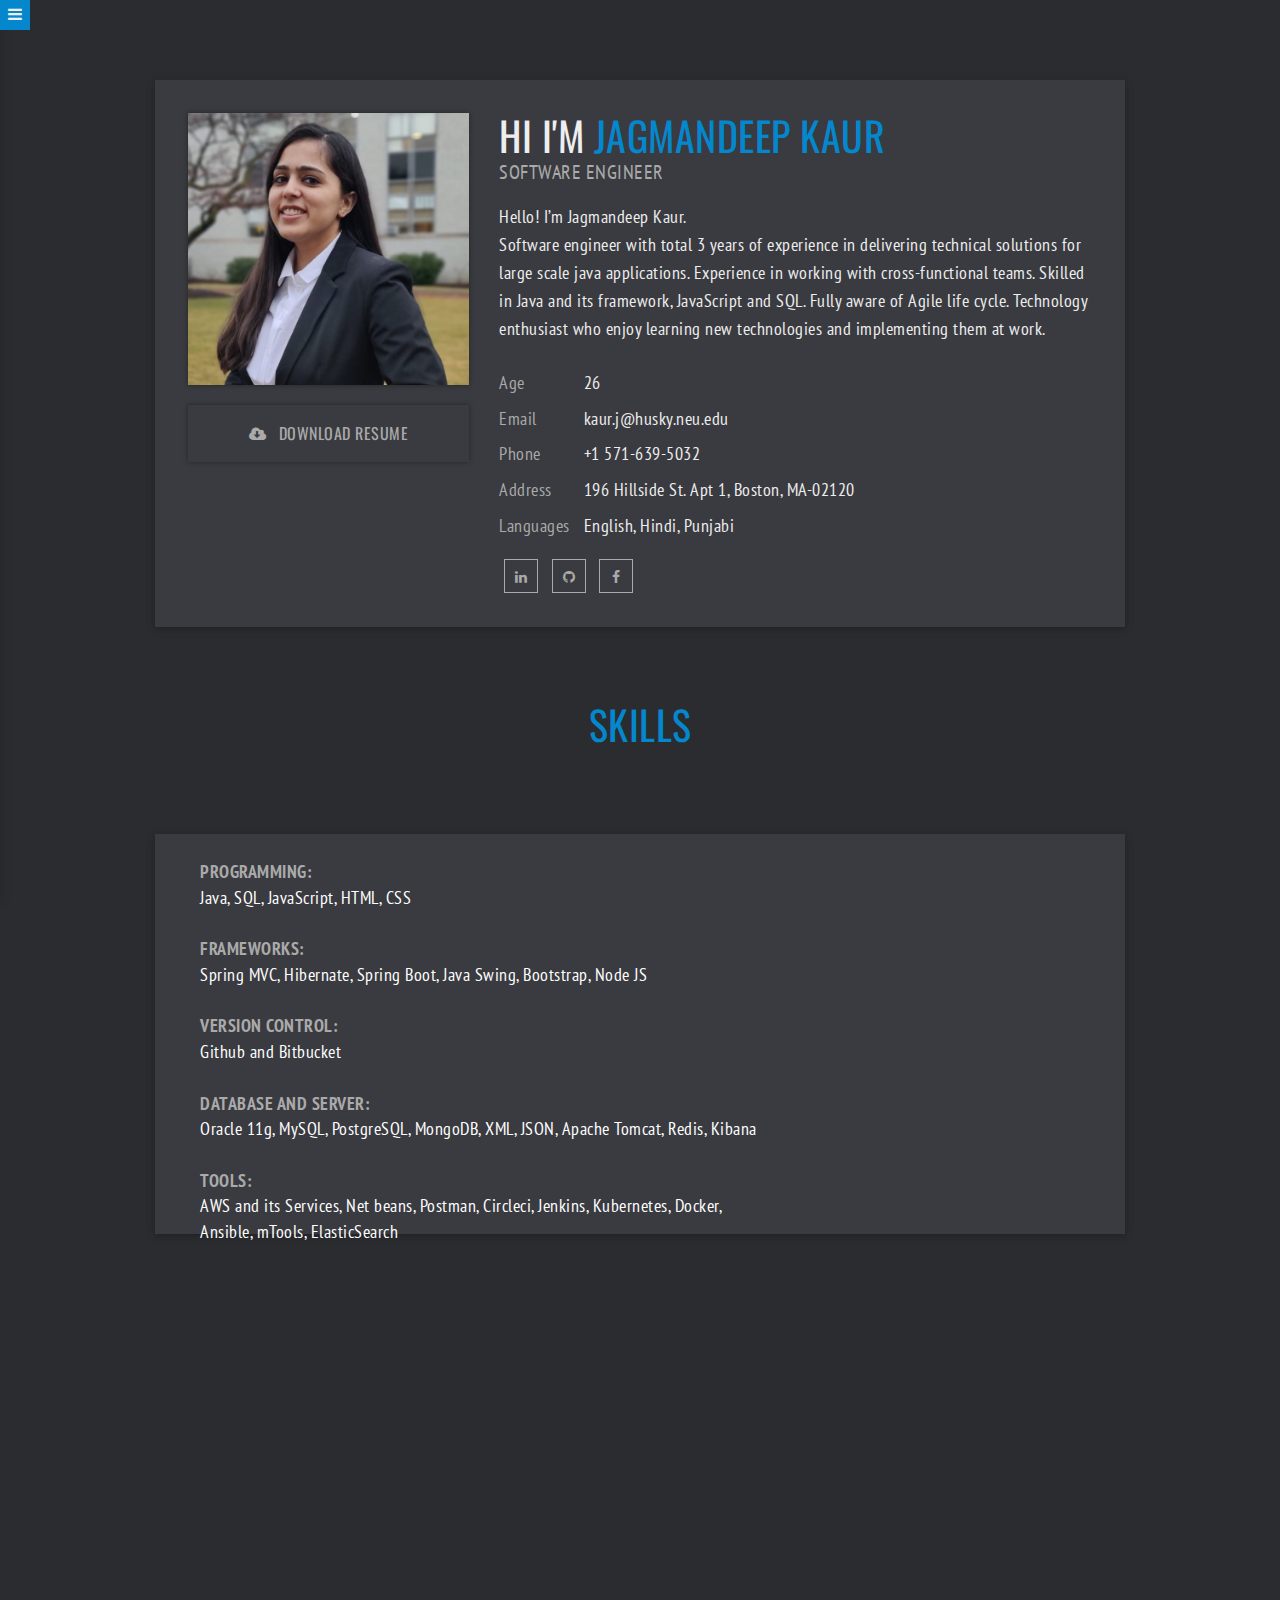
<file: index.html>
<!DOCTYPE html>
<html lang="en">
	<head>
		<!-- Meta -->
		<meta charset="UTF-8" />
        <meta http-equiv="X-UA-Compatible" content="IE=edge">
        <meta name="viewport" content="width=device-width, initial-scale=1">
        <meta name="description" content="CV">
        <meta name="keywords" content="cv, resume, portfolio, creative, modern">
        <meta name="author" content="Jagmandeep Kaur">
		<!-- Page Title -->
		<title>Jagmandeep Kaur</title>
		<!-- Styles -->
		<link rel="stylesheet" href="css/bootstrap.css">
		<link rel="stylesheet" href="css/font-awesome.min.css">
		<link rel="stylesheet" href="css/tootik.css">
		<link rel="stylesheet" href="css/magnific-popup.css">
		<link rel="stylesheet" href="css/swiper.css">
		<link rel="stylesheet" href="css/animate.css">
		<link rel="stylesheet" href="css/style.css">
		<!-- Light & Dark Color -->
		<link rel="stylesheet" id="light-dark" href="css/colors/dark.css">
		<!-- Theme Color -->
		<link rel="stylesheet" id="colors" href="css/colors/color1-0487cc.css">
		<!-- Responsive style -->
		<link rel="stylesheet" href="css/responsive.css">
		<!-- Favicon -->
		<link rel="shortcut icon" type="image/ico" href="images/favicon.ico">
		<!-- Google Fonts -->
		<link rel="stylesheet" href="https://fonts.googleapis.com/css?family=Oswald:300,400,700|PT+Sans+Narrow:400,700">
	</head>
	<body>

		<div class="content">
			<!-- #LOADER# --> <!-- other loader : http://tobiasahlin.com/spinkit/ -->
			<div class="loading-overlay">
				<div class="spinner">
				  <div class="rect1"></div>
				  <div class="rect2"></div>
				  <div class="rect3"></div>
				  <div class="rect4"></div>
				  <div class="rect5"></div>
				</div>
			</div>
			
			<!-- #MENU# -->
			<div class="menu">
				<h2 class="logo">JK</h2>
				<div class="menu-content">
					<ul>
						<li><a class="active" href="#" data-value="about">ABOUT</a></li>
						<li><a href="#" data-value="skills">SKILLS</a></li>
						<li><a href="#" data-value="experience">EXPERIENCE</a></li>
						<li><a href="#" data-value="education">EDUCATION</a></li>
						<li><a href="#" data-value="projects">ACADEMIC PROJECTS</a></li>
						<li><a href="#" data-value="contact-us">CONTACT</a></li>
					</ul>
				</div>
				<div class="open-menu">
					<i class="fa fa-bars"></i>
				</div>
			</div>
			<!-- #SCROLL-TOP# -->
			<div class="scroll-top" data-tootik="TOP" data-tootik-conf="invert no-arrow no-fading">
				<i class="fa fa-arrow-up"></i>
			</div>
			<!-- #CONTAINER# -->
			<div class="container">
				<!-- #ABOUT# -->
				<section id="about" class="section section-about wow fadeInUp">
					<div class="profile">
						<div class="row">
							<div class="col-sm-4">
								<div class="photo-profile">
									<img src="images/custompic.jpg" alt="Jagmandeep Kaur">
								</div>
								<a href="cv/Resume_Jagmandeep_v2.pdf" target="cv">
									<div class="download-resume">
										<i class="fa fa-cloud-download" aria-hidden="true"></i>
										<span class="text-download">DOWNLOAD RESUME</span>
									</div>
								</a>
							</div>
							<div class="col-sm-8">
								<div class="info-profile" >
									<h2><span>HI I'M</span> JAGMANDEEP KAUR</h2>
									<h3>SOFTWARE ENGINEER</h3>
									<p style="font-size:18px">Hello! I’m Jagmandeep Kaur.<br>
										Software engineer with total 3 years of experience in delivering technical solutions for large scale java applications. Experience in working with cross-functional teams. Skilled in Java and its framework, JavaScript and SQL. Fully aware of Agile life cycle. Technology enthusiast who enjoy learning new technologies and implementing them at work.
									</p>
									<div class="row">
										<div class="col-sm-8">
											<ul class="ul-info" style="font-size:18px">
												<li class="li-info">
													<span class="title-info">Age</span>
													<span class="info">26</span>
												</li>
												<li class="li-info">
													<span class="title-info">Email</span>
													<span class="info">kaur.j@husky.neu.edu</span>
												</li>
												<li class="li-info">
													<span class="title-info">Phone</span>
													<span class="info">+1 571-639-5032</span>
												</li>
												<li class="li-info">
													<span class="title-info">Address</span>
													<span class="info">196 Hillside St. Apt 1, Boston, MA-02120</span>
												</li>
												<li class="li-info">
													<span class="title-info">Languages</span>
													<span class="info">English, Hindi, Punjabi</span>
												</li>
											</ul>
										</div>
										
										<div class="col-sm-12">
											
											<ul class="ul-social-links">
												<li class="li-social-links">
													<a href="https://www.linkedin.com/in/jagmandeep-kaur-618570b1/" target="_blank" data-tootik="Linkedin" data-tootik-conf="square"><i class="fa fa-linkedin" aria-hidden="true"></i></a>
												</li>
												<li class="li-social-links">
													<a href="https://github.com/Jagman13" target="_blank" data-tootik="Github" data-tootik-conf="square"><i class="fa fa-github" aria-hidden="true"></i></a>
												</li>
												<li class="li-social-links">
													<a href="https://www.facebook.com/jagman.grewal" target="_blank" data-tootik="Facebook" data-tootik-conf="square"><i class="fa fa-facebook" aria-hidden="true"></i></a>
												</li>
											</ul>
										</div>
									</div>
								</div>
							</div>
						</div>
					</div>
				</section>
				<!-- #SKILLS# -->
				<section id="skills" class="section section-skills wow fadeInUp" data-wow-offset="40">
					<div class="header-section">
						<h2 class="h2-section">SKILLS</h2>
					</div>
					<div class="row">
						<div class="col-md-12">
							<div class="professional-skills" style="height:400px">
								<!-- single skill -->
								<div class="skill" style="font-size:18px" >
									<br>
                					<div class="col-sm-4">
                						<strong class="text-uppercase">Programming:</strong>
                					</div>
                					<br>
                					<div class="col-sm-8">
                						<span class="skill-info">Java, SQL, JavaScript, HTML, CSS</span>
                					</div>
                					<br><br>
                					<div class="col-sm-4">
                						<strong class="text-uppercase">Frameworks:</strong>
                					</div>
                					<br>
                					<div class="col-sm-8">
                						<span class="skill-info">Spring MVC, Hibernate, Spring Boot, Java Swing, Bootstrap, Node JS</span>
                					</div>
                					<br><br>
               						<div class="col-sm-4">
               							<strong class="text-uppercase">Version Control:</strong>
               						</div>
               						<br>
               						<div class="col-sm-4">
                						<span class="skill-info">Github and Bitbucket</span>
                					</div>
                					<br><br>                
                               		<div class="col-sm-4">
                               			<strong class="text-uppercase">Database and Server:</strong>
                               		</div>
                               		<br>
                               		<div class="col-sm-8">
                						<span class="skill-info">Oracle 11g, MySQL, PostgreSQL, MongoDB, XML, JSON, Apache Tomcat, Redis, Kibana </span>
                					</div>
                					<br><br>
                					<div class="col-sm-4">
                						<strong class="text-uppercase">Tools:</strong>
                					</div>
                					<br>
                					<div class="col-sm-8">
                						<span class="skill-info">AWS and its Services, Net beans, Postman, Circleci, Jenkins, Kubernetes, Docker, Ansible, mTools, ElasticSearch </span>
                					</div>							
								</div>
							</div>
						</div>
						
					</div>
				</section>
				<!-- #EXPERIENCE# -->
				<section id="experience" class="section section-experience wow fadeInUp" data-wow-offset="40">
					<div class="header-section">
						<h2 class="h2-section">EXPERIENCE</h2>
					</div>
					<div class="row" style="font-size:18px">
						<div class="col-md-12 col-md-offset-0">
							<span class="icon-experience">
								<i class="fa fa-briefcase"></i>
							</span>
							<div class="all-experience">
								<!-- single experience -->
								<div class="experience-content">
									<span class="period-experience">Jan 2020 - Current</span>
									<h3 class="specialty-name">Grduate Teaching Assistant</h3>
									<h3 class="company-name">NORTHEASTERN UNIVERSITY</h3>
									<p class="prg-experience"> 
										<ul>
											<li type="circle">Assist Professor as Teaching Assistant for Network Structure and Cloud Computing (CSYE6225) by conducting TA hours, code review sessions, and grade assignments.</li>
                      						<li type="circle">Provide feedback and guidance to students by conducting one on one and small group meetings sessions to resolve any difficulties faced by students</li>
                      					</ul>
                   					</p>
								</div>
								<!-- / single experience -->
								<!-- single experience -->
								<div class="experience-content">
									<span class="period-experience">Aug 2019 - Dec 2019</span>
									<h3 class="specialty-name">Software Development Research Co-op</h3>
									<h3 class="company-name">NetBrain Technologies, Burlington</h3>
									<p class="prg-experience">
										<ul>
											<li type="circle">Responsible for software implementation, enhancement and bug fix.</li>
                      						<li type="circle">Developed a standalone application to create dynamic pages on confluence by fetching data from MongoDB</li>
                      						<li type="circle">Successfully developed a python cli tool for the health check of the Netbrain Application</li>
                      						<li type="circle">Created Ansible playbooks for the successful patch deployments on Windows server</li>
                      					</ul>
										
									</p>
								</div>
								<!-- / single experience -->
								<!-- single experience -->
								<div class="experience-content">
									<span class="period-experience">Nov 2016 - July 2018</span>
									<h3 class="specialty-name">Software Engineer</h3>
									<h3 class="company-name">Tata Consultancy Services, India</h3>
									<p class="prg-experience">
										<ul>
											<li type="circle">Accomplished end-to-end encryption and tokenization of Plain Card data into unreadable form called ciphertext using AES (session) encryption which improved card security by 25 times </li>
											<li type="circle">Worked on integrating the SQLite database for an enhancement to keep records of unsuccessful transactions</li>
											<li type="circle">Developed a Java framework using Collections and Interface for parsing response received from third party for transactions</li>
											<li type="circle">Implemented Rest Web Services for processing cards at Walgreens</li>
											<li type="circle">Implemented Java framework to remove the dependency from hitting actual database (DB2) every time a card is swiped boosting the efficiency of the POS terminals by 15%</li>
											<li type="circle">Led offshore team of 6 members during critical projects</li>
										</ul>
									</p>
								</div>
							</div>
						</div>
					</div>
				</section>
				<!-- #EDUCATION# -->
				<section id="education" class="section section-education wow fadeInUp" data-wow-offset="40">
					<div class="header-section">
						<h2 class="h2-section">EDUCATION</h2>
					</div>
					<div class="row" >
						<!-- single education -->
						<div class="col-sm-12">
							<div class="education-content" >
				            	<div class="period">
				            		<h3>2018-2020 Expected</h3>
				            	</div>
				            	<ul class="ul-education" style="font-size:18px">
				            		<li class="li-specialty">
				            			<div class="specialty">
						            		<span class="education-icon"><i class="fa fa-file-text"></i></span>
						            		<span class="specialty-name">Master's Degree in Information Systems </span>
						            	</div>
				            		</li>
				            		<li class="li-university">
				            			<div class="university">
						            		<span class="education-icon"><i class="fa fa-university"></i></span>
						            		<span class="university-name">Northeastern University</span>
						            	</div>
				            		</li>
				            	</ul>
				            	<p class="prg-education" style="font-size:18px">Graduate Student in Master of Science at Northeastern University with majors in Application Engineering and Development, and Web Design and User Interface.<br>
				            	GPA: 3.85</p>
				            </div>
						</div>
						<!-- / single education -->
						<!-- single education -->
						<div class="col-sm-12" >
							<div class="education-content">
				            	<div class="period">
				            		<h3>2011 - 2015</h3>
				            	</div>
				            	<ul class="ul-education" style="font-size:18px">
				            		<li class="li-specialty">
				            			<div class="specialty">
						            		<span class="education-icon"><i class="fa fa-file-text"></i></span>
						            		<span class="specialty-name">Bachelor's Degree in Computer Science</span>
						            	</div>
				            		</li>
				            		<li class="li-university">
				            			<div class="university">
						            		<span class="education-icon"><i class="fa fa-university"></i></span>
						            		<span class="university-name">Guru Nanak Dev Enigineering College,Ludhiana, India</span>
						            	</div>
				            		</li>
				            	</ul>
				            	<p class="prg-education" style="font-size:18px">Bachelor of Engineering in Computer science with majors in Object-oriented Programming, and Algorithm and Data structure.</p>
				            </div>
						</div>
						<!-- / single education -->
						
						<div class="clearfix"></div>
					</div>
				</section>
				<!-- #PROJECTS# -->
				<section id="projects" class="section section-experience wow fadeInUp" data-wow-offset="40">
					<div class="header-section">
						<h2 class="h2-section">ACADEMIC PROJECTS</h2>
					</div>
					<div class="row" style="font-size:18px">
						<div class="col-md-10 col-md-offset-0">
							<span class="icon-experience">
								<i class="fa fa-tasks"></i>
							</span>
							<div class="all-experience">
								<!-- single experience -->
								<div class="experience-content">
									<span class="period-experience">Spring 2020</span>
									<h3 class="specialty-name">Advance Cloud Computing</h3>
									<h3 class="company-name">NORTHEASTERN University</h3>
									<p class="prg-experience">
										<ul>
											<li type="circle">Learned to architect and build highly available and reliable applications on hybrid cloud platform using AWS and Kubernetes</li>
											<li type="circle">Implemented continuous integration and deployment of containerized applications to Kubernetes using Jenkins</li>
											<li type="circle">Deployed a highly available, auto-scaling Kubernetes cluster using Ansible playbooks</li>
											<li type="circle">Deployed Prometheus for metrics and ElasticSearch, Kibana stack for logging using Helm Charts</li>
										</ul>
									</p>
								</div>
								<!-- / single experience -->
								<!-- single experience -->
								<div class="experience-content">
									<span class="period-experience">Summer 2019</span>
									<h3 class="specialty-name">Spring Boot application on Cloud</h3>
									<h3 class="company-name">NORTHEASTERN University</h3>
									<p class="prg-experience">
										<ul>
											<li type="circle">Created an AWS CloudFormation template to create the infrastructure Stacks for the Spring Boot application.</li>
											<li type="circle">Infrastructure: EC2 instances, S3 Bucket, RDS, DynamoDB, Security Groups, IAM Resources (User, Roles, Groups, Policies), Simple Notification Service (SNS), Simple Email Service (SES)</li>
											<li type="circle">Established a continuous deployment pipeline for the web application using Github, Circleci and AWS CodeDeploy</li>
											<li type="circle">Stored the user-specific files in S3 bucket and its metadata in AWS RDS</li>
										</ul>
									</p>
								</div>
								<!-- / single experience -->
								<!-- single experience -->
								<div class="experience-content">
									<span class="period-experience">Spring 2019</span>
									<h3 class="specialty-name">Job Search Portal</h3>
									<h3 class="company-name">NORTHEASTERN University</h3>
									<p class="prg-experience">
										<ul>
											<li type="circle">A Spring MVC web application that allows the communication between the job seekers and employer </li>
											<li type="circle">Hibernate annotations-based mapping for enhanced database interaction with MySQL</li>
											<li type="circle">Implemented cross-site scripting interceptors and session management techniques to secure data</li>
										</ul>
									</p>
								</div>
								<!-- / single experience -->
								<!-- single experience -->
								<div class="experience-content">
									<span class="period-experience">Fall 2018</span>
									<h3 class="specialty-name">Fligh Booking Website</h3>
									<h3 class="company-name">NORTHEASTERN University</h3>
									<p class="prg-experience">
										<ul>
											<li type="circle">Created and designed a flight booking website with blog posting features using Mongo, Node.js, Express</li>
											<li type="circle">Performed Login security and sessions using Passport npm and Integrated PayPal for making payments</li>
										</ul>
									</p>
								</div>
								<!-- / single experience -->
								<!-- single experience -->
								<div class="experience-content">
									<span class="period-experience">Fall 2018</span>
									<h3 class="specialty-name">Helping Hand For Farmers</h3>
									<h3 class="company-name">NORTHEASTERN University</h3>
									<p class="prg-experience">
										<ul>
											<li type="circle">Engineered an ecosystem solution for implementing a Swing desktop application where Farmers can apply for loan </li>
											<li type="circle">Simulated model using singleton and abstract factory design pattern and designed interface using Java Swing</li>
											<li type="circle">Integrated geocoding API for calculating the nearest seller and demonstrated data analysis through Pie charts</li>
											<li type="circle">Collaborated DbUtil for backend support and GIT for version maintenance</li>
										</ul>
									</p>
								</div>
								<!-- / single experience -->

							</div>
						</div>
					</div>
				</section>
				
				
				
				
				<!-- #CONTACT_US# -->
				<section id="contact-us" class="section section-contact-us wow fadeInUp" data-wow-offset="40">
					<div class="header-section">
						<h2 class="h2-section">CONTACT ME</h2>
					</div>
					<div class="row">
						<div class="col-sm-6 col-md-offset-3">
							<div class="info-content">
								<h3>KEEP IN TOUCHE</h3>
								<div class="address">
									<span class="info-icon"><i class="fa fa-map-marker"></i></span>
									<span class="info-text">196 HillSide St. Apt 1, Boston, MA, USA-02120</span>
								</div>
								<div class="email">
									<span class="info-icon"><i class="fa fa-envelope"></i></span>
									<span class="info-text">kaur.j@husky.neu.edu</span>
								</div>
								<div class="telephone">
									<span class="info-icon"><i class="fa fa-phone"></i></span>
									<span class="info-text">+1 571 639 5032</span>
								</div>
							</div>
						</div>
					</div>
					<div class="social-links">
						<ul>
							<li><a href="https://www.facebook.com/jagman.grewal" target="_blank"><i class="fa fa-facebook"></i></a></li>					
							<li><a href="https://www.linkedin.com/in/jagmandeep-kaur-618570b1/" target="_blank"><i class="fa fa-linkedin"></i></a></li>
							<li><a href="https://github.com/Jagman13" target="_blank"><i class="fa fa-github"></i></a></li>
						</ul>
					</div>
				</section>
			</div>
		</div>

		<!-- #JQUERY-PLUGINS# -->
		<script src="js/jquery.min.js"></script>
		<script src="js/bootstrap.min.js"></script>
		<script src="js/jquery.magnific-popup.min.js"></script>
		<script src="js/swiper.min.js"></script>
		<script src="js/jquery.easypiechart.min.js"></script>
		<script src="js/wow.min.js"></script>
		<script src="js/validator.min.js"></script>
    	<script src="js/form-scripts.js"></script>
		<script src="js/script.js"></script>
		<script>
		/**** EasyPieChart Circle Progress ****/
		$(function() {
			//circle progress additional skills
		    $('.chart').easyPieChart({
		        barColor: '#757575',
		        trackColor: 'rgba(255,255,255,0)',
		        scaleColor: 'rgba(255,255,255,0)',
		        lineWidth: '10',
		        lineCap: 'square'
		    });
		});
		</script>

	</body>
</html>
</file>
<file: css/tootik.css>
[data-tootik] {
  position: relative;
}

[data-tootik]:after {
  border-radius: 7px;
  bottom: 100%;
  box-sizing: border-box;
  color: #ffffff;
  content: attr(data-tootik);
  font-family: "Century Gothic", AppleGothic, "CenturyGothic", sans-serif;
  font-size: 13px;
  font-style: normal;
  left: 50%;
  line-height: 14px;
  max-width: 320px;
  opacity: 0;
  overflow: hidden;
  padding: 6px 6px 5px 6px;
  pointer-events: none;
  position: absolute;
  text-align: center;
  text-overflow: ellipsis;
  -webkit-transform: translate(-50%, 12px);
          transform: translate(-50%, 12px);
  -webkit-transition: opacity 0.3s cubic-bezier(0.73, 0.01, 0, 1), -webkit-transform 0.3s cubic-bezier(0.73, 0.01, 0, 1);
  transition: opacity 0.3s cubic-bezier(0.73, 0.01, 0, 1), -webkit-transform 0.3s cubic-bezier(0.73, 0.01, 0, 1);
  transition: opacity 0.3s cubic-bezier(0.73, 0.01, 0, 1), transform 0.3s cubic-bezier(0.73, 0.01, 0, 1);
  transition: opacity 0.3s cubic-bezier(0.73, 0.01, 0, 1), transform 0.3s cubic-bezier(0.73, 0.01, 0, 1), -webkit-transform 0.3s cubic-bezier(0.73, 0.01, 0, 1);
  white-space: nowrap;
  z-index: 100000;
  -webkit-backface-visibility: hidden;
  backface-visibility: hidden;
}

[data-tootik]:before {
  border-style: solid;
  border-top-width: 4px;
  border-right-width: 4px;
  border-bottom-width: 4px;
  border-left-width: 4px;
  border-bottom-width: 0;
  content: '';
  height: 0;
  left: 50%;
  opacity: 0;
  position: absolute;
  top: -2px;
  -webkit-transform: translate(-50%, calc(-50% - 6px));
          transform: translate(-50%, calc(-50% - 6px));
  -webkit-transition: opacity 0.1s cubic-bezier(0.73, 0.01, 0, 1) 0s, -webkit-transform 0.6s cubic-bezier(0.73, 0.01, 0, 1) 0s;
  transition: opacity 0.1s cubic-bezier(0.73, 0.01, 0, 1) 0s, -webkit-transform 0.6s cubic-bezier(0.73, 0.01, 0, 1) 0s;
  transition: opacity 0.1s cubic-bezier(0.73, 0.01, 0, 1) 0s, transform 0.6s cubic-bezier(0.73, 0.01, 0, 1) 0s;
  transition: opacity 0.1s cubic-bezier(0.73, 0.01, 0, 1) 0s, transform 0.6s cubic-bezier(0.73, 0.01, 0, 1) 0s, -webkit-transform 0.6s cubic-bezier(0.73, 0.01, 0, 1) 0s;
  width: 0;
  z-index: 110000;
  -webkit-backface-visibility: hidden;
  backface-visibility: hidden;
}

[data-tootik]:after {
  background: #000000;
}

[data-tootik]:before {
  border-top-color: #000000;
  border-right-color: transparent;
  border-bottom-color: transparent;
  border-left-color: transparent;
}

[data-tootik][data-tootik-conf*='right']:before {
  border-top-color: transparent;
  border-right-color: #000000;
  border-bottom-color: transparent;
  border-left-color: transparent;
}

[data-tootik][data-tootik-conf*='bottom']:before {
  border-top-color: transparent;
  border-right-color: transparent;
  border-bottom-color: #000000;
  border-left-color: transparent;
}

[data-tootik][data-tootik-conf*='left']:before {
  border-top-color: transparent;
  border-right-color: transparent;
  border-bottom-color: transparent;
  border-left-color: #000000;
}

[data-tootik]:hover:before, [data-tootik]:hover:after, [data-tootik]:focus:before, [data-tootik]:focus:after {
  opacity: 1;
}

[data-tootik]:hover:before, [data-tootik]:focus:before {
  -webkit-transform: translate(-50%, calc(-50% - 2px));
          transform: translate(-50%, calc(-50% - 2px));
  -webkit-transition: opacity 0.1s cubic-bezier(0.73, 0.01, 0, 1) 0.1s, -webkit-transform 0.6s cubic-bezier(0.73, 0.01, 0, 1) 0.1s;
  transition: opacity 0.1s cubic-bezier(0.73, 0.01, 0, 1) 0.1s, -webkit-transform 0.6s cubic-bezier(0.73, 0.01, 0, 1) 0.1s;
  transition: opacity 0.1s cubic-bezier(0.73, 0.01, 0, 1) 0.1s, transform 0.6s cubic-bezier(0.73, 0.01, 0, 1) 0.1s;
  transition: opacity 0.1s cubic-bezier(0.73, 0.01, 0, 1) 0.1s, transform 0.6s cubic-bezier(0.73, 0.01, 0, 1) 0.1s, -webkit-transform 0.6s cubic-bezier(0.73, 0.01, 0, 1) 0.1s;
}

[data-tootik]:hover:after, [data-tootik]:focus:after {
  -webkit-transform: translate(-50%, -6px);
          transform: translate(-50%, -6px);
}

[data-tootik][data-tootik-conf*='right']:before {
  border-style: solid;
  border-top-width: 4px;
  border-right-width: 4px;
  border-bottom-width: 4px;
  border-left-width: 4px;
  border-left-width: 0;
  left: auto;
  right: -6px;
  top: 50%;
  -webkit-transform: translate(calc(-50% + 7px), -50%);
          transform: translate(calc(-50% + 7px), -50%);
}

[data-tootik][data-tootik-conf*='right']:after {
  bottom: auto;
  left: 100%;
  top: 50%;
  -webkit-transform: translate(-12px, -50%);
          transform: translate(-12px, -50%);
}

[data-tootik][data-tootik-conf*='right']:hover:before, [data-tootik][data-tootik-conf*='right']:focus:before {
  -webkit-transform: translate(calc(-50% + 3px), -50%);
          transform: translate(calc(-50% + 3px), -50%);
}

[data-tootik][data-tootik-conf*='right']:hover:after, [data-tootik][data-tootik-conf*='right']:focus:after {
  -webkit-transform: translate(7px, -50%);
          transform: translate(7px, -50%);
}

[data-tootik][data-tootik-conf*='bottom']:before {
  border-style: solid;
  border-top-width: 4px;
  border-right-width: 4px;
  border-bottom-width: 4px;
  border-left-width: 4px;
  border-top-width: 0;
  bottom: -6px;
  left: 50%;
  top: auto;
  -webkit-transform: translate(-50%, calc(-50% + 6px));
          transform: translate(-50%, calc(-50% + 6px));
}

[data-tootik][data-tootik-conf*='bottom']:after {
  bottom: auto;
  left: 50%;
  top: 100%;
  -webkit-transform: translate(-50%, -12px);
          transform: translate(-50%, -12px);
}

[data-tootik][data-tootik-conf*='bottom']:hover:before, [data-tootik][data-tootik-conf*='bottom']:focus:before {
  -webkit-transform: translate(-50%, calc(-50% + 2px));
          transform: translate(-50%, calc(-50% + 2px));
}

[data-tootik][data-tootik-conf*='bottom']:hover:after, [data-tootik][data-tootik-conf*='bottom']:focus:after {
  -webkit-transform: translate(-50%, 6px);
          transform: translate(-50%, 6px);
}

[data-tootik][data-tootik-conf*='left']:before {
  border-style: solid;
  border-top-width: 4px;
  border-right-width: 4px;
  border-bottom-width: 4px;
  border-left-width: 4px;
  border-right-width: 0;
  height: 0;
  left: -2px;
  top: 50%;
  -webkit-transform: translate(calc(-50% - 8px), -50%);
          transform: translate(calc(-50% - 8px), -50%);
  width: 0;
}

[data-tootik][data-tootik-conf*='left']:after {
  bottom: auto;
  left: auto;
  right: 100%;
  top: 50%;
  -webkit-transform: translate(12px, -50%);
          transform: translate(12px, -50%);
}

[data-tootik][data-tootik-conf*='left']:hover:after, [data-tootik][data-tootik-conf*='left']:focus:after {
  -webkit-transform: translate(-7px, -50%);
          transform: translate(-7px, -50%);
}

[data-tootik][data-tootik-conf*='left']:hover:before, [data-tootik][data-tootik-conf*='left']:focus:before {
  -webkit-transform: translate(calc(-50% - 3px), -50%);
          transform: translate(calc(-50% - 3px), -50%);
}

[data-tootik][data-tootik-conf*='multiline']:after {
  min-width: 180px;
  text-overflow: clip;
  white-space: normal;
  word-break: break-word;
}

[data-tootik][data-tootik-conf*='delay']:before {
  -webkit-transition: opacity 0.2s cubic-bezier(0.73, 0.01, 0, 1) 0s, -webkit-transform 0.3s cubic-bezier(0.73, 0.01, 0, 1) 0s;
  transition: opacity 0.2s cubic-bezier(0.73, 0.01, 0, 1) 0s, -webkit-transform 0.3s cubic-bezier(0.73, 0.01, 0, 1) 0s;
  transition: opacity 0.2s cubic-bezier(0.73, 0.01, 0, 1) 0s, transform 0.3s cubic-bezier(0.73, 0.01, 0, 1) 0s;
  transition: opacity 0.2s cubic-bezier(0.73, 0.01, 0, 1) 0s, transform 0.3s cubic-bezier(0.73, 0.01, 0, 1) 0s, -webkit-transform 0.3s cubic-bezier(0.73, 0.01, 0, 1) 0s;
}

[data-tootik][data-tootik-conf*='delay']:after {
  -webkit-transition: opacity 0.3s cubic-bezier(0.73, 0.01, 0, 1) 0s, -webkit-transform 0.3s cubic-bezier(0.73, 0.01, 0, 1) 0s;
  transition: opacity 0.3s cubic-bezier(0.73, 0.01, 0, 1) 0s, -webkit-transform 0.3s cubic-bezier(0.73, 0.01, 0, 1) 0s;
  transition: opacity 0.3s cubic-bezier(0.73, 0.01, 0, 1) 0s, transform 0.3s cubic-bezier(0.73, 0.01, 0, 1) 0s;
  transition: opacity 0.3s cubic-bezier(0.73, 0.01, 0, 1) 0s, transform 0.3s cubic-bezier(0.73, 0.01, 0, 1) 0s, -webkit-transform 0.3s cubic-bezier(0.73, 0.01, 0, 1) 0s;
}

[data-tootik][data-tootik-conf*='delay']:hover:before, [data-tootik][data-tootik-conf*='delay']:focus:before {
  -webkit-transition: opacity 0.2s cubic-bezier(0.73, 0.01, 0, 1) 0.5s, -webkit-transform 0.6s cubic-bezier(0.73, 0.01, 0, 1) 0.5s;
  transition: opacity 0.2s cubic-bezier(0.73, 0.01, 0, 1) 0.5s, -webkit-transform 0.6s cubic-bezier(0.73, 0.01, 0, 1) 0.5s;
  transition: opacity 0.2s cubic-bezier(0.73, 0.01, 0, 1) 0.5s, transform 0.6s cubic-bezier(0.73, 0.01, 0, 1) 0.5s;
  transition: opacity 0.2s cubic-bezier(0.73, 0.01, 0, 1) 0.5s, transform 0.6s cubic-bezier(0.73, 0.01, 0, 1) 0.5s, -webkit-transform 0.6s cubic-bezier(0.73, 0.01, 0, 1) 0.5s;
}

[data-tootik][data-tootik-conf*='delay']:hover:after, [data-tootik][data-tootik-conf*='delay']:focus:after {
  -webkit-transition: opacity 0.3s cubic-bezier(0.73, 0.01, 0, 1) 0.4s, -webkit-transform 0.3s cubic-bezier(0.73, 0.01, 0, 1) 0.4s;
  transition: opacity 0.3s cubic-bezier(0.73, 0.01, 0, 1) 0.4s, -webkit-transform 0.3s cubic-bezier(0.73, 0.01, 0, 1) 0.4s;
  transition: opacity 0.3s cubic-bezier(0.73, 0.01, 0, 1) 0.4s, transform 0.3s cubic-bezier(0.73, 0.01, 0, 1) 0.4s;
  transition: opacity 0.3s cubic-bezier(0.73, 0.01, 0, 1) 0.4s, transform 0.3s cubic-bezier(0.73, 0.01, 0, 1) 0.4s, -webkit-transform 0.3s cubic-bezier(0.73, 0.01, 0, 1) 0.4s;
}

[data-tootik][data-tootik-conf*='shadow']:after {
  box-shadow: 0 2px 10px 2px rgba(0, 0, 0, 0.1);
}

[data-tootik][data-tootik-conf*='no-fading']:before, [data-tootik][data-tootik-conf*='no-fading']:after {
  -webkit-transition: none;
  transition: none;
}

[data-tootik][data-tootik-conf*='no-arrow']:before {
  display: none;
}

[data-tootik][data-tootik-conf*='square']:after {
  border-radius: 0;
}

[data-tootik][data-tootik-conf*='invert']:after {
  color: #000000;
  background: #ffffff;
}

[data-tootik][data-tootik-conf*='invert']:before {
  border-top-color: #ffffff;
  border-right-color: transparent;
  border-bottom-color: transparent;
  border-left-color: transparent;
}

[data-tootik][data-tootik-conf*='invert'][data-tootik-conf*='right']:before {
  border-top-color: transparent;
  border-right-color: #ffffff;
  border-bottom-color: transparent;
  border-left-color: transparent;
}

[data-tootik][data-tootik-conf*='invert'][data-tootik-conf*='bottom']:before {
  border-top-color: transparent;
  border-right-color: transparent;
  border-bottom-color: #ffffff;
  border-left-color: transparent;
}

[data-tootik][data-tootik-conf*='invert'][data-tootik-conf*='left']:before {
  border-top-color: transparent;
  border-right-color: transparent;
  border-bottom-color: transparent;
  border-left-color: #ffffff;
}

[data-tootik][data-tootik-conf*='success']:after {
  background: #8bc34a;
}

[data-tootik][data-tootik-conf*='success']:before {
  border-top-color: #8bc34a;
  border-right-color: transparent;
  border-bottom-color: transparent;
  border-left-color: transparent;
}

[data-tootik][data-tootik-conf*='success'][data-tootik-conf*='right']:before {
  border-top-color: transparent;
  border-right-color: #8bc34a;
  border-bottom-color: transparent;
  border-left-color: transparent;
}

[data-tootik][data-tootik-conf*='success'][data-tootik-conf*='bottom']:before {
  border-top-color: transparent;
  border-right-color: transparent;
  border-bottom-color: #8bc34a;
  border-left-color: transparent;
}

[data-tootik][data-tootik-conf*='success'][data-tootik-conf*='left']:before {
  border-top-color: transparent;
  border-right-color: transparent;
  border-bottom-color: transparent;
  border-left-color: #8bc34a;
}

[data-tootik][data-tootik-conf*='info']:after {
  background: #29D2E4;
}

[data-tootik][data-tootik-conf*='info']:before {
  border-top-color: #29D2E4;
  border-right-color: transparent;
  border-bottom-color: transparent;
  border-left-color: transparent;
}

[data-tootik][data-tootik-conf*='info'][data-tootik-conf*='right']:before {
  border-top-color: transparent;
  border-right-color: #29D2E4;
  border-bottom-color: transparent;
  border-left-color: transparent;
}

[data-tootik][data-tootik-conf*='info'][data-tootik-conf*='bottom']:before {
  border-top-color: transparent;
  border-right-color: transparent;
  border-bottom-color: #29D2E4;
  border-left-color: transparent;
}

[data-tootik][data-tootik-conf*='info'][data-tootik-conf*='left']:before {
  border-top-color: transparent;
  border-right-color: transparent;
  border-bottom-color: transparent;
  border-left-color: #29D2E4;
}

[data-tootik][data-tootik-conf*='warning']:after {
  background: #F87D09;
}

[data-tootik][data-tootik-conf*='warning']:before {
  border-top-color: #F87D09;
  border-right-color: transparent;
  border-bottom-color: transparent;
  border-left-color: transparent;
}

[data-tootik][data-tootik-conf*='warning'][data-tootik-conf*='right']:before {
  border-top-color: transparent;
  border-right-color: #F87D09;
  border-bottom-color: transparent;
  border-left-color: transparent;
}

[data-tootik][data-tootik-conf*='warning'][data-tootik-conf*='bottom']:before {
  border-top-color: transparent;
  border-right-color: transparent;
  border-bottom-color: #F87D09;
  border-left-color: transparent;
}

[data-tootik][data-tootik-conf*='warning'][data-tootik-conf*='left']:before {
  border-top-color: transparent;
  border-right-color: transparent;
  border-bottom-color: transparent;
  border-left-color: #F87D09;
}

[data-tootik][data-tootik-conf*='danger']:after {
  background: #e91e63;
}

[data-tootik][data-tootik-conf*='danger']:before {
  border-top-color: #e91e63;
  border-right-color: transparent;
  border-bottom-color: transparent;
  border-left-color: transparent;
}

[data-tootik][data-tootik-conf*='danger'][data-tootik-conf*='right']:before {
  border-top-color: transparent;
  border-right-color: #e91e63;
  border-bottom-color: transparent;
  border-left-color: transparent;
}

[data-tootik][data-tootik-conf*='danger'][data-tootik-conf*='bottom']:before {
  border-top-color: transparent;
  border-right-color: transparent;
  border-bottom-color: #e91e63;
  border-left-color: transparent;
}

[data-tootik][data-tootik-conf*='danger'][data-tootik-conf*='left']:before {
  border-top-color: transparent;
  border-right-color: transparent;
  border-bottom-color: transparent;
  border-left-color: #e91e63;
}

[data-tootik][data-tootik='']:before, [data-tootik][data-tootik='']:after {
  display: none;
}

/*# sourceMappingURL=[data-uri] */
</file>
<file: css/style.css>
/*************************
 * 
 *
 * 1 - LOADER
 * 2 - MENU
 * 3 - SCROLL-TOP
 * 4 - CONTAINER
 *     4-1 - ABOUT
 *     4-2 - SKILLS
 *     4-3 - EDUCATION
 *     4-4 - EXPERIENCE
 *     4-5 - PORTFOLIO
 *     4-6 - PRICING
 *     4-7 - TESTIMONIALS
 *     4-8 - INTERESTS
 *     4-9 - BLOG
 *     4-10 - CONTACT-US
 *
 *
 *************************/


/****  COMMON SECTIONS STYLE ****/

* {
	letter-spacing: .5px;
}

html, body, div, span, applet, object, iframe, h1, h2, h3, h4, h5, h6, p, blockquote, pre, a, abbr, acronym, address, big, cite, code, del, dfn, em, font, ins, kbd, q, s, samp, small, strike, strong, sub, sup, tt, var, dl, dt, dd, ol, ul, li, fieldset, form, label, legend, table, caption, tbody, tfoot, thead, tr, th, td{
	padding: 0;
	margin: 0;
}

a, a:hover, a:focus {
	text-decoration: none;
	color: inherit;
}

ul {
	list-style: none;
}

.section {
	margin-bottom: 75px;
}

.section-about,
.section-skills .professional-skills,
.section-skills .additional-skills,
.section-education .education-content,
.section-experience .icon-experience,
.section-experience .experience-content,
.section-portfolio .item-portfolio,
.section-pricing .pricing-content,
.section-testimonials .swiper-slide,
.section-blog .blog-content,
.section-contact-us .form-content,
.section-contact-us .info-content {
	box-shadow: 0 2px 5px 0 rgba(0,0,0,0.15),0 2px 10px 0 rgba(0,0,0,0.11);
}

.section .header-section {
	text-align: center;
}

.section h2 {
	display: inline-block;
	font-weight: normal;
	text-transform: uppercase;
}

.section .h2-section {
	margin-bottom: 56px;
}

.section h2,
.section-pricing .pricing-price .number {
	font-size: 40px;
}

.menu .logo {
	font-size: 38px;
}

.section h3 {
	font-size: 20px;
}

.section p,
.section h4,
.section-about .available i,
.section-about .available span,
.theme-option h4,
.section-contact-us input[type="submit"] {
	font-size: 16px;
}

.section-about .li-social-links a,
.section-pricing .most-populaire span,
.section-blog .read-more,
.section-blog .load-more span,
.section-blog h4,
.section-blog .blog-detail .ul-detail,
.single-blog .populaire-posts ul {
	font-size: 14px;
}

.section h2,
.section-about .download-resume {
	font-family: 'Oswald', sans-serif;
}

.section p {
	line-height: 28px;
}

/**** CONTENT ****/

.content {
	font-family: 'PT Sans Narrow', sans-serif;
	font-size: 16px;
}

.container {
	width: 100%;
	max-width: 1000px;
	padding-right: 15px;
	padding-left: 15px;
	margin: 0 auto;
}

/**** 1 - LOADER ****/

.loading-overlay {
	padding-top: 13%;
	position: fixed;
	left: 0;
	top: 0;
	width: 100%;
	height: 100%;
	z-index: 99999;
}

	.spinner {
	  margin: 100px auto;
	  width: 50px;
	  height: 50px;
	  text-align: center;
	  font-size: 10px;
	}

		.spinner > div {
		  height: 100%;
		  width: 6px;
		  display: inline-block;
		  
		  -webkit-animation: sk-stretchdelay 1.2s infinite ease-in-out;
		  animation: sk-stretchdelay 1.2s infinite ease-in-out;
		}

		.spinner .rect2 {
		  -webkit-animation-delay: -1.1s;
		  animation-delay: -1.1s;
		}

		.spinner .rect3 {
		  -webkit-animation-delay: -1.0s;
		  animation-delay: -1.0s;
		}

		.spinner .rect4 {
		  -webkit-animation-delay: -0.9s;
		  animation-delay: -0.9s;
		}

		.spinner .rect5 {
		  -webkit-animation-delay: -0.8s;
		  animation-delay: -0.8s;
		}

		@-webkit-keyframes sk-stretchdelay {
		  0%, 40%, 100% { -webkit-transform: scaleY(0.4) }  
		  20% { -webkit-transform: scaleY(1.0) }
		}

		@keyframes sk-stretchdelay {
		  0%, 40%, 100% { 
		    transform: scaleY(0.4);
		    -webkit-transform: scaleY(0.4);
		  }  20% { 
		    transform: scaleY(1.0);
		    -webkit-transform: scaleY(1.0);
		  }
		}

/****  2 - MENU ****/

.menu {
	position: fixed;
	left: -160px;
	padding-top: 30px;
	width: 160px;
	height: 100%;
	text-align: center;
	box-shadow: 0 0 10px rgba(0,0,0,.1), 0 0 15px rgba(0,0,0,.08);
	transition: left .6s;
	z-index: 20;
}

	.menu .logo {
		display: inline-block;
		padding: 9px 15px;
		margin-bottom: 30px;
		font-weight: bold;
		text-transform: uppercase;
	}

	.menu .menu-content {
		position: relative;
		height: calc(100% - 127px);
		overflow: auto;
	}

		.menu a {
			display: block;
			height: 50px;
			line-height: 50px;
			font-weight: bold;
			transition: all .2s;
			cursor: pointer;
		}

	.menu .open-menu {
		position: absolute;
		top: 0;
		left: 160px;
		width: 30px;
		height: 30px;
		padding-top: 3px;
		cursor: pointer;
	}

/****  3 - SCROLL-TOP ****/

.scroll-top {
	display: none;
	position: fixed;
	width: 45px;
	height: 45px;
	right: 45px;
	bottom: 50px;
	border-radius: 50%;
	text-align: center;
	line-height: 45px;
	opacity: .7;
	cursor: pointer;
	z-index: 10;
	transition: all .3s;
}

	.scroll-top:hover {
		opacity: 1;
		box-shadow: 0 0 10px rgba(0,0,0,.1), 0 0 15px rgba(0,0,0,.08);
	}

/****  4 - CONTAINER ****/

/****  4-1 - ABOUT ****/

.section-about {
	margin-top: 80px;
	margin-bottom: 75px;
}

	.section-about .profile {
		padding: 33px 33px 22px;
	}

		.section-about .photo-profile {
			margin-bottom: 20px;
		}

			.section-about .photo-profile img {
				display: block;
				width: 100%;
				box-shadow: 0 0 5px rgba(0,0,0,.4);
			}

	.section-about .download-resume {
		margin-bottom: 25px;
		padding: 17px 5px;
		text-align: center;
		box-shadow: 0 0 5px rgba(0,0,0,.4);
		transition: all .3s;
	}

		.section-about .download-resume:hover {
			box-shadow: 0 0 8px rgba(0,0,0,.30),0 0 12px rgba(0,0,0,.20);
		}

		.section-about .text-download {
			padding-left: 8px;
		}

	.section-about .available {
		text-align: center;
	}

	.section-about h2 {
		padding-bottom: 4px;
	}

	.section-about h3 {
		padding-bottom: 20px;
	}

	.section-about p {
		padding-bottom: 27px;
	}

	.section-about .li-info {
		padding-bottom: 10px;
	}

		.section-about .title-info {
			display: inline-block;
			width: 80px;
		}

	.section-about .title-links {
		display: inline-block;
	}

	.section-about .ul-social-links {
		margin-top: 10px;
	}

		.section-about .li-social-links {
			display: inline-block;
			margin: 0 5px 12px;
		}

			.section-about .li-social-links a {
				display: inline-block;
				width: 34px;
				height: 34px;
				line-height: 34px;
				text-align: center;
				transition: all .2s;
			}

/****  4-2 - SKILLS ****/

.section-skills .h2-section {
	margin-bottom: 88px;
}

.section-skills .professional-skills,
.section-skills .additional-skills {
	padding: 0 30px 30px;
}

	.section-skills .title-skills {
		text-align: center;
	}

		.section-skills h3 {
			display: inline-block;
			position: relative;
			top: -32px;
			padding: 18px 28px;
			box-shadow: 0 0 6px rgba(0,0,0,.3);
		}

	.section-skills .skill-value {
		position: absolute;
		right: 45px;
	}

	.section-skills .progress {
		height: 14px;
		margin-bottom: 13px;
		border-radius: 0px;
		box-shadow: 0 0 5px rgba(0,0,0,.4);
	}

		.section-skills .progress-bar {
			height: 14px;
			box-shadow: 0 0 5px rgba(0,0,0,.4);
		}

	.section-skills .circle {
		padding-bottom: 20px;
		text-align: center;
	}

		.section-skills .chart-percentage {
			position: absolute;
			width: 100%;
			top: 45px;
			left: 0;
			font-weight: bold;
		}

		.section-skills .chart canvas {
			width: 114px;
			height: 114px;
		}

	.section-skills .other .skill {
		padding-bottom: 6px;
	}

	.section-skills .other-skills i {
		margin-right: 5px;
	}

/****  4-3 - EDUCATION ****/

.section-education {
	margin-bottom: 45px;
}

.section-education .education-content {
	margin-bottom: 30px;
	padding: 30px;
}

	.section-education h3 {
		margin-bottom: 18px;
		display: inline-block;
		padding: 15px 45px;
		min-height: 50px;
		position: relative;
		left: -45px;
		box-shadow: 3px 3px 8px rgba(0,0,0,.4);
	}

		.section-education h3::before {
			content: '';
			position: absolute;
			top: 52px;
			left: 0px;
			border-width: 5px 7px;
			border-style: solid;
			border-color: transparent;
			transition: all .6s;
		}

	.section-education .ul-education {
		margin-bottom: 12px;
	}

		.section-education .li-specialty {
			margin-bottom: 5px;
		}

		.section-education .education-icon {
			display: inline-block;
			width: 23px;
		}

/****  4-4 - EXPERIENCE ****/

.section-experience {
	margin-bottom: 30px;
}

.section-experience .icon-experience {
	display: inline-block;
	margin-left: 161px;
	padding: 8px 13px;
}

.section-experience .all-experience {
	margin-left: 180px;
	padding-top: 45px;
	padding-left: 23px;
}

	.section-experience .experience-content {
		padding: 30px;
		margin-bottom: 45px;
	}

		.section-experience .experience-content::before {
			content: '';
			position: absolute;
			left: 191px;
			margin-top: -13px;
			width: 14px;
			height: 14px;
			border-radius: 50%;
			box-shadow: 0 0 5px rgba(0,0,0,.3);
		}

		.section-experience .period-experience {
			display: inline-block;
			position: absolute;
			left: -3px;
			margin-top: -30px;
			width: 174px;
			padding-top: 10px;
			padding-bottom: 10px;
			text-align: center;
			box-shadow: 0 0 10px rgba(0,0,0,.1), 0 0 15px rgba(0,0,0,.08);
		}

		.section-experience .specialty-name {
			margin-bottom: 10px;
		}

		.section-experience .company-name {
			margin-bottom: 8px;
		}

/****  4-5 - PORTFOLIO ****/

.section-portfolio {
	margin-bottom: 45px;
}

	.section-portfolio .filter-portfolio {
		margin-bottom: 46px;
		text-align: center;
	}

		.section-portfolio .filter-portfolio li {
			display: inline-block;
			padding: 6px 20px;
			margin: 0px 7px 14px;
			cursor: pointer;
			transition: all .8s;
		}

			.section-portfolio .filter-portfolio li:hover {
				box-shadow: 0 0 10px rgba(0,0,0,.1), 0 0 15px rgba(0,0,0,.08);
			}

			.section-portfolio .filter-portfolio li.active {
				box-shadow: 0 0 10px rgba(0,0,0,.1), 0 0 15px rgba(0,0,0,.08);
			}

	.section-portfolio .item-portfolio {
		margin-bottom: 30px;
		position: relative;
		overflow: hidden;
		transition: all .8s;
	}

		.section-portfolio .item-overlay {
			position: absolute;
			padding: 30px;
			left: 0;
			top: 0;
			bottom: 0;
			right: 0;
			background-color: rgba(0,0,0,.4);
			z-index: 1;
			opacity: 0;
			transition: all .4s;
		}

			.section-portfolio .item-portfolio:hover .item-overlay {
				opacity: 1;
			}

			.section-portfolio h3 {
				position: relative;
				bottom: 40px;
				margin-top: 15px;
				opacity: 0;
				transition: all .5s;
			}

				.section-portfolio .item-portfolio:hover h3 {
					bottom: 0;
					opacity: 1;
				}

			.section-portfolio .item-overlay .icon-search,
			.section-portfolio .item-overlay .icon-plus {
				position: relative;
				display: inline-block;
				top: 40px;
				margin-right: 26px;
				cursor: pointer;
				transition: all .5s;
			}

			.section-portfolio .item-portfolio:hover .icon-search,
			.section-portfolio .item-portfolio:hover .icon-plus {
				opacity: 1;
				top: 0;
			}

		.section-portfolio .item-portfolio img {
			width: 100%;
			transition: all 2s;
		}

			.section-portfolio .item-portfolio:hover img {
				transform: scale(1.3,1.3) rotate(5deg);
			}

/****  4-6 - PRICING ****/

.section-pricing {
	margin-bottom: 45px;
}

.section-pricing .row {
	margin-right: 0;
	margin-left: 0;
	text-align: center;
}

	.section-pricing .row div[class^="col-"] {
		padding-right: 0;
		padding-left: 0;

	}

		.section-pricing div[class^="col-"]:nth-child(2) .pricing-content {
			position: relative;
			z-index: 1;
		}

		.section-pricing .pricing-content {
			margin-bottom: 30px;
		}

			.section-pricing .most-populaire span {
				display: inline-block;
				margin-bottom: -4px;
				position: relative;
				top: -10px;
				padding: 3px 16px;
				background-color: #60c250;
				font-weight: bold;
			}

				.section-pricing .most-populaire span::before {
					content: '';
					position: absolute;
					top: 0;
					left: -12px;
					width: 12px;
					height: 10px;
					border-width: 5px 6px;
					border-style: solid;
					border-color: transparent;
					border-right-color: #2c6f21;
					border-bottom-color: #2c6f21;
				}

			.section-pricing .pricing-title h3 {
				padding: 37px 0;
				font-weight: bold;
			}

			.section-pricing .pricing-title h3.h3-most-populaire {
				padding-top: 14px;
			}

			.section-pricing .pricing-price {
				padding: 12px 0;
				transition: all .3s;
			}

				.section-pricing .pricing-price .number {
					vertical-align: middle;
				}

				.section-pricing .pricing-price .dolar,
				.section-pricing .pricing-price .mo {
					font-weight: bold;
				}

			.section-pricing .pricing-detail {
				padding: 23px;
			}

				.section-pricing .pricing-detail .line-detail {
					padding-bottom: 22px;
				}

					.section-pricing .pricing-detail .line-detail:last-child {
						padding-bottom: 0;
					}

					.section-pricing .line-detail .new {
						display: inline-block;
						margin-left: 5px;
						padding: 2px 6px;
						font-size: 11px;
						background-color: #60c250;
					}

			.section-pricing .pricing-buy h3 {
				padding: 30px 0;
				font-weight: bold;
				transition: all .4s;
			}

				.section-pricing .pricing-content:hover .pricing-price,
				.section-pricing .pricing-content:hover .pricing-buy {
					text-shadow: 0 0 6px rgba(0,0,0,.7);
				}

/****  4-7 - TESTIMONIALS ****/

.section-testimonials {
	margin-bottom: 60px;
}

.section-testimonials .swiper-container {
	cursor: move;
}

	.section-testimonials .personal-info {
		padding-top: 20px;
		padding-bottom: 12px;
		text-align: center;
	}

		.section-testimonials img {
			margin-bottom: 10px;
			width: 103px;
			border-radius: 50%;
		}

	.section-testimonials .personal-text {
		padding: 20px;
	}

			.section-testimonials .fa-quote-left {
				margin-right: 5px;
			}

			.section-testimonials .fa-quote-right {
				margin-left: 5px;
			}

	.section-testimonials .swiper-pagination {
		position: relative;
		margin-top: 40px;
	}

		.section-testimonials .swiper-pagination span {
			width: 12px;
			height: 12px;
			transition: all .2s;
		}

		.section-testimonials span.swiper-pagination-bullet-active {
			transform: rotate(45deg);
			border-radius: 0;
		}

/****  4-8 - INTERESTS ****/

.section-interests .h2-section {
	margin-bottom: 46px;
}

.section-interests .swiper-container {
	cursor: move;
}
	.section-interests p {
		margin-bottom: 34px;
		margin-right: 10%;
		margin-left: 10%;
		text-align: center;
	}

	.section-interests .swiper-slide {
		padding-top: 30px;
		height: 120px;
		text-align: center;
		box-shadow: 0 0 10px rgba(0,0,0,.2), 0 0 15px rgba(0,0,0,.15);
	}

		.section-interests .swiper-slide div {
			height: 45px;
		}

			.section-interests img {
				max-width: 45px;
			}

		.section-interests h4 {
			font-weight: bold;
		}

/****  4-9 - BLOG ****/

.section-blog .blog-content {
	margin-bottom: 30px;
}

	.section-blog img {
		width: 100%;
		max-height: 300px;
	}

	.section-blog .blog-detail {
		padding: 25px 30px;
	}

		.section-blog h4 {
			margin-bottom: 12px;
		}

		.section-blog h3 {
			margin-bottom: 10px;
			font-weight: bold;
		}

		.section-blog .blog-detail ul {
			margin-bottom: 6px;
		}

			.section-blog ul li {
				display: inline-block;
			}

				.section-blog .blog-detail .ul-detail li:nth-child(1),
				.section-blog .blog-detail .ul-detail li:nth-child(2) {
					margin-right: 30px;
				}

			.section-blog .blog-detail ul i {
				margin-right: 7px;
			}

		.section-blog p {
			margin-bottom: 13px;
		}

		.section-blog .read-more {
			display: inline-block;
			padding: 7px 24px;
			border-radius: 3px;
			box-shadow: 0 0 10px rgba(0,0,0,.2);
			transition: all .3s;
		}

.section-blog .load-more {
	margin-top: 20px;
	text-align: center;
}

	.section-blog .load-more span {
		display: inline-block;
		padding: 7px 28px;
		box-shadow: 0 0 10px rgba(0,0,0,.1), 0 0 15px rgba(0,0,0,.08);
		transition: all .3s;
	}

		.section-blog .load-more span:hover {
			box-shadow: 0 0 10px rgba(0,0,0,.3), 0 0 15px rgba(0,0,0,.1);
		}

	/* more blog */

.more-blog {
	margin-top: 50px;
	margin-bottom: 65px;
}

	.more-blog .pagination-blog {
		margin-top: 35px;
		text-align: center;
	}

		.more-blog .pagination-blog a {
			display: inline-block;
			width: 28px;
			height: 28px;
			line-height: 28px;
			box-shadow: 0 0 5px rgba(0,0,0,.1), 0 0 10px rgba(0,0,0,.05);
			transition: all .3s;
		}

	/* single blog */

.single-blog {
	margin-top: 70px;
	margin-bottom: 56px;
}

	.single-blog .blog-content {
		margin-bottom: 5px;
	}

	.single-blog img {
		max-height: 380px;
	}

	.single-blog .line {
		display: block;
		margin-top: 21px;
		margin-bottom: 21px;
		height: 1px;
	}

	.single-blog blockquote {
		margin-top: 24px;
		margin-bottom: 22px;
		margin-left: 14px;
		padding: 15px;
		border-left: 6px solid #0487cc;
	}

	.single-blog .blog-detail {
		margin-top: 30px;
	}

		.single-blog .comments .personal-info .name-date-reply {
			margin-left: 10px;
			display: inline-block;
			vertical-align: middle;
		}

			.single-blog .comments img {
				width: 77px;
				border-radius: 50%;
			}

			.single-blog .comments .date {
				margin-bottom: 0;
			}

			.single-blog .comments .reply {
				display: inline-block;
				padding: 2px 5px;
				margin-top: 10px;
				font-weight: bold;
				font-size: 13px;
			}

			.single-blog .comments p {
				margin-top: 12px;
				margin-bottom: 0;
			}

	.single-blog .first-div {
		margin-top: 0;
	}

	.single-blog .load-more-comments h3,
	.single-blog .leave-comment h3 {
		margin-bottom: 0;
		font-weight: normal;
	}

		.single-blog .load-more-comments i {
			margin-left: 12px;
		}

	.single-blog .leave-comment h3 {
		margin-bottom: 35px;
	}

	.single-blog .leave-comment input,
	.single-blog .leave-comment textarea {
		display: block;
		width: 100%;
		border: none;
		background-color: transparent;
		transition: all .3s;
	}

	.single-blog .leave-comment input {
		margin-bottom: 22px;
		height: 40px;
	}

	.single-blog .leave-comment textarea {
		margin-bottom: 30px;
		max-width: 100%;
		min-width: 100%;
		height: 100px;
		max-height: 300px;
	}

	.single-blog .leave-comment input[type="submit"] {
		margin-bottom: 0;
		width: 100px;
		height: 45px;
		border-bottom: none;
		border-radius: 2px;
		font-weight: bold;
		transition: all .3s;
	}

	.single-blog .populaire-posts h3,
	.single-blog .tags h3,
	.single-blog .archive h3 {
		margin-bottom: 8px;
	}

	.single-blog .populaire-posts h3 {
		margin-bottom: 24px;
	}

	.single-blog .post-content {
		margin-top: 16px;
		min-height: 52px;
		clear: both;
	}

		.single-blog .populaire-posts img {
			float: left;
			margin-right: 12px;
			max-width: 78px;
			max-height: 52px;
			height: 100%;
			margin-top: 2px;
		}

		.single-blog .populaire-posts h4 {
			margin-bottom: 2px;
			font-weight: bold;
		}

			.single-blog .populaire-posts h4:hover {
				text-decoration: underline;
			}

			.single-blog .populaire-posts .ul-detail i {
				margin-right: 4px;
			}

	.single-blog .tags h3,
	.single-blog .archive h3 {
		margin-bottom: 19px;
	}

	.single-blog .tags li {
		margin-top: 8px;
		margin-right: 6px;
	}

		.single-blog .tags li a {
			display: inline-block;
			padding: 4px 9px;
			border-radius: 2px;
			font-weight: bold;
			transition: all .3s;
		}

	.single-blog .archive li {
		display: block;
		margin-top: 4px;
	}

		.single-blog .archive li:hover {
			text-decoration: underline;
		}

/****  4-10 - CONTACT-US ****/

.section-contact-us {
	margin-bottom: 50px;
}

	.section-contact-us .form-content {
		margin-bottom: 30px;
		padding: 35px 40px 40px;
	}

		.section-contact-us h3 {
			margin-bottom: 35px;
		}

		.section-contact-us input,
		.section-contact-us textarea {
			display: block;
			width: 100%;
			border: none;
			background-color: transparent;
			transition: all .3s;
		}

		.section-contact-us input {
			margin-bottom: 22px;
			height: 40px;
		}

		.section-contact-us textarea {
			margin-bottom: 30px;
			max-width: 100%;
			min-width: 100%;
			height: 100px;
			max-height: 300px;
		}

		.section-contact-us input[type="submit"] {
			margin-bottom: 5px;
			width: 123px;
			height: 45px;
			border-bottom: none;
			font-weight: bold;
			transition: all .3s;
		}

	.section-contact-us .info-content {
		margin-bottom: 30px;
		padding: 35px 30px 40px;
		min-height: 435px;
	}

		.section-contact-us .info-content div {
			margin-bottom: 25px;
		}

			.section-contact-us .info-icon {
				display: inline-block;
				margin-right: 13px;
				padding-top: 10px;
				padding-right: 2px;
				width: 46px;
				height: 46px;
				text-align: center;
				border-radius: 3px;	
			}

			.section-contact-us .info-text {
				display: inline-block;
				padding: 10px 15px;
				vertical-align: top;
				width: calc(100% - 66px);
				border-radius: 3px;
				min-height: 42px;
			}

				.section-contact-us .info-text::before {
					content: '';
					position: absolute;
					margin-top: 4px;
					margin-left: -31px;
					width: 16px;
					height: 16px;
					border-width: 8px;
					border-style: solid;
					border-color: transparent;
				}

	.section-contact-us .social-links {
		text-align: center;
		box-shadow: 0 0 10px rgba(0,0,0,.2), 0 0 15px rgba(0,0,0,.15);
	}

		.section-contact-us .social-links li {
			display: inline-block;
			margin: 30px;
			width: 30px;
			opacity: .85;
			transition: all .2s;
		}

			.section-contact-us .social-links li:hover {
				opacity: 1;
			}

.skill-info{
	color: white
}
</file>
<file: css/colors/dark.css>
/**** DARK ****/

.section-about,
.section-skills .professional-skills,
.section-skills .additional-skills,
.section-education .education-content,
.section-experience .icon-experience,
.section-experience .experience-content,
.section-pricing .pricing-content,
.section-testimonials .swiper-slide,
.section-blog .blog-content,
.section-contact-us .form-content,
.section-contact-us .info-content,
.section-portfolio .filter-portfolio li:hover,
.scroll-top,
.theme-option,
.theme-option .open-theme,
.more-blog .pagination-blog a {
	background-color: #3a3b40;
}

.content,
.section-about h2 span,
.section-skills h3,
.section-about .li-social-links a:hover,
.section-education h3,
.section-experience .period-experience,
.section-portfolio .filter-portfolio li.active,
.section-portfolio .item-overlay,
.section-pricing .most-populaire span,
.section-pricing .pricing-price,
.section-pricing .line-detail .new,
.section-pricing .pricing-buy h3,
.section-testimonials p,
.section-interests h4,
.section-blog .read-more,
.section-blog .load-more span,
.section-contact-us input,
.section-contact-us textarea,
.section-contact-us input[type="submit"],
.section-contact-us .info-icon,
.section-contact-us .info-text,
.section-contact-us .social-links li,
.menu,
.theme-option .open-theme:hover,
.more-blog .pagination-blog a.active,
.more-blog .pagination-blog a:hover,
.single-blog blockquote,
.single-blog .comments .reply,
.single-blog .leave-comment input,
.single-blog .leave-comment textarea,
.single-blog .leave-comment input[type="submit"],
.single-blog .tags li a {
	color: #eeeeee;
}

.loading-overlay,
.content,
.single-blog blockquote {
	background-color: #2a2c30;
}

.section-about .download-resume,
.section-about .text-available,
.section-about h3,
.section-about .title-info,
.section-about .title-links,
.section-about .li-social-links a,
.section-skills,
.section-skills .title-progress span,
.section-education .ul-education,
.section-experience .icon-experience,
.section-experience .company-name,
.section-portfolio .filter-portfolio li,
.section-pricing .pricing-title h3,
.section-pricing .pricing-detail .line-detail,
.section-testimonials .personal-info span,
.section-blog h4,
.scroll-top,
.theme-option .open-theme,
.more-blog .pagination-blog a,
.single-blog .archive li {
	color: #aaaaaa;
}

.section-skills .progress,
.section-blog .read-more:hover,
.section-blog .load-more span,
.section-contact-us input[type="submit"]:hover,
.section-contact-us .info-text,
.section-pricing div[class^="col-"]:nth-child(1) .pricing-price,
.section-pricing div[class^="col-"]:nth-child(3) .pricing-price,
.section-pricing div[class^="col-"]:nth-child(1) .pricing-buy,
.section-pricing div[class^="col-"]:nth-child(3) .pricing-buy,
.single-blog .line,
.single-blog .leave-comment input[type="submit"]:hover,
.single-blog .tags li a:hover {
	background-color: #aaaaaa;
}

.section-about .li-social-links a {
	border: 1px solid #aaaaaa;
}

.section-experience .all-experience {
	border-left: 5px solid #3a3b40;
}

.section-contact-us input,
.section-contact-us textarea,
.single-blog .leave-comment input,
.single-blog .leave-comment textarea {
	border-bottom: 1px solid #aaaaaa;
}

.section-contact-us .info-text::before {
	border-right-color: #aaaaaa;
}

.menu h2 {
	border: 4px solid #eeeeee;
}

.menu a.active,
.menu a:hover {
	border-right: 6px solid #eeeeee;
	border-left: 6px solid #eeeeee;
}

.theme-option .light span {
	color: #000000;
}
</file>
<file: css/colors/color1-0487cc.css>
/****  C0LOR1 #0487cc ****/

.loading-overlay .spinner > div,
.section-about .li-social-links a:hover,
.section-skills h3,
.section-skills .progress-bar,
.section-education h3,
.section-experience .experience-content::before,
.section-experience .period-experience,
.section-portfolio .filter-portfolio li.active,
.section-pricing div[class^="col-"]:nth-child(2) .pricing-price,
.section-pricing div[class^="col-"]:nth-child(2) .pricing-buy,
.section-testimonials .personal-text,
.section-testimonials span.swiper-pagination-bullet-active,
.section-interests .swiper-slide,
.section-blog .read-more,
.section-contact-us input[type="submit"],
.section-contact-us .info-icon,
.section-contact-us .social-links,
.menu,
.menu .open-menu,
.more-blog .pagination-blog a.active,
.more-blog .pagination-blog a:hover,
.single-blog .comments .reply,
.single-blog .leave-comment input[type="submit"],
.single-blog .tags li a {
	background-color: #0487cc;
}

.section h2,
.section-about .available i,
.section-skills .other-skills i,
.section-experience .specialty-name,
.section-testimonials h3,
.section-blog .blog-detail ul,
.section-contact-us h3,
.single-blog .comments h3,
.single-blog .comments .name,
.single-blog .load-more-comments h3,
.single-blog .leave-comment h3,
.single-blog .populaire-posts h3,
.single-blog .tags h3,
.single-blog .archive h3 {
	color: #0487cc;
}

.section-about .li-social-links a:hover {
	border-color: #0487cc;
	box-shadow: 0 0 3px #0487cc;
}

.section-education h3::before {
	border-top-color: #035c8a;
	border-right-color: #035c8a;
}

.section-contact-us input:focus,
.section-contact-us textarea:focus,
.single-blog .leave-comment input:focus,
.single-blog .leave-comment textarea:focus {
	border-bottom-color: #0487cc;
}

.theme-option,
.theme-option .open-theme {
	border: 2px solid #0487cc;
	border-right: none;
}

.single-blog blockquote {
	border-left: 6px solid #0487cc;
}
</file>
<file: css/responsive.css>
/**** Meduim Screen ****/

@media (min-width: 992px) and (max-width: 1199px)
{
	
}

/**** Small Screen ****/

@media (min-width: 767px) and (max-width: 991px)
{

	/**** 4-1 - ABOUT ****/

	.section-about .title-info {
		width: 65px;
	}

	.section-about .title-info,
	.section-about .title-links,
	.section-about .info,
	.section-about p {
		font-size: 16px;
	}

	/**** 4-2 - SKILLS ****/

	.section-skills .professional-skills {
		margin-bottom: 70px;
	}

	.section-skills .chart-percentage {
		top: 60px;
	}

	.section-skills .chart canvas {
		width: 150px;
		height: 150px;
	}

	/**** 4-3 - EDUCATION ****/

	.section-education h3 {
		padding: 15px 30px;
	}

	.section-education .education-icon {
		width: 17px;
	}

	/**** 4-4 - EXPERIENCE ****/

	.section-experience .period-experience {
		left: 15px;
		width: 156px;
	}

	/**** 4-5 - PORTFOLIO ****/

	.section-portfolio h3 {
		font-size: 20px;
	}

	/**** 4-10 - CONTACT-US ****/

	.section-contact-us .info-icon {
		width: 39px;
		height: 39px;
		padding-top: 6px;
	}

	.section-contact-us .info-text {
		padding: 8px 10px;
		font-size: 16px;
	}

	.section-contact-us .info-text::before {
		margin-top: 4px;
		margin-left: -26px;
	}

}

/**** Tablette ****/

@media (min-width: 469px) and (max-width: 767px)
{

	/**** 3 - SCROLL-TOP ****/

	.scroll-top {
		width: 40px;
		height: 40px;
		right: 15px;
		bottom: 25px;
		line-height: 40px;
	}

	/**** 4-1 - ABOUT ****/

	.section-about .photo-profile img {
		width: 80%;
		margin: 0 auto;
	}

	.section-about .download-resume {
		width: 80%;
		margin: 0 auto 25px;
	}

	.section-about .available {
		margin-bottom: 50px;
	}

	.section-about h2 {
		font-size: 35px;
	}

	/**** 4-2 - SKILLS ****/

	.section-skills .professional-skills {
		margin-bottom: 70px;
	}

	.section-skills .chart-percentage {
		top: 60px;
	}

	.section-skills .chart canvas {
		width: 150px;
		height: 150px;
	}

	.section-skills .other {
		text-align: center;
	}

	/**** 4-4 - EXPERIENCE ****/

	.section-experience .period-experience {
		left: 15px;
		width: 156px;
	}

	/**** 4-5 - PORTFOLIO ****/

	.section-portfolio .item-overlay .icon-search,
	.section-portfolio .item-overlay .icon-plus {
		font-size: 25px;
	}

	.section-portfolio h3 {
		margin-top: 30px;
	}

	/**** 4-6 - BLOG ****/

	.single-blog .row > div:nth-child(2) .first-div {
		margin-top: 30px;
	}

	/**** 4-10 - CONTACT-US ****/

	.section-contact-us .social-links li {
		margin: 20px 15px;
	}

	.section-contact-us .info-content {
		min-height: 0;
	}

}

/**** Mobile ****/

@media (max-width: 470px)
{

	/****  COMMON SECTIONS STYLE ****/

	.section h2 {
		font-size: 35px;
	}

	/**** 3 - SCROLL-TOP ****/

	.scroll-top {
		width: 40px;
		height: 40px;
		right: 15px;
		bottom: 25px;
		font-size: 15px;
		line-height: 40px;
	}

	/**** 4-1 - ABOUT ****/

	.section-about .available {
		margin-bottom: 40px;
	}

	.section-about h2 {
		font-size: 35px;
	}

	/**** 4-2 - SKILLS ****/

	.section-skills .professional-skills {
		margin-bottom: 70px;
	}

	.section-skills .other {
		text-align: center;
	}

	/**** 4-3 - EDUCATION ****/

	.section-education h3 {
		padding: 15px 25px;
	}

	/**** 4-4 - EXPERIENCE ****/

	.section-experience .icon-experience,
	.section-experience .all-experience {
		margin-left: 0;
	}

	.section-experience .period-experience {
		position: static;
		padding-top: 5px;
		padding-bottom: 5px;
		margin-bottom: 12px;
		width: 100%;
	}

	.section-experience .experience-content::before {
		left: 11px;
		margin-top: 8px;
	}

	/**** 4-5 - PORTFOLIO ****/

	.section-portfolio .item-overlay {
		padding: 20px;
	}

	.section-portfolio .item-overlay .icon-search,
	.section-portfolio .item-overlay .icon-plus {
		font-size: 15px;
	}

	/**** 4-6 - BLOG ****/

	.single-blog .row > div:nth-child(2) .first-div {
		margin-top: 30px;
	}

	.section-blog .blog-detail {
		padding: 15px;
	}

	/**** 4-10 - CONTACT-US ****/

	.section-contact-us .form-content,
	.section-contact-us .info-content  {
		padding: 25px 15px 30px;
	}

	.section-contact-us .info-content {
		min-height: 0;
	}

	.section-contact-us .info-icon {
		width: 39px;
		height: 39px;
		padding-top: 7px;
	}

	.section-contact-us .info-text {
		padding: 8px 10px;
	}

	.section-contact-us .info-text::before {
		margin-top: 4px;
		margin-left: -26px;
	}

	.section-contact-us .social-links li {
		margin: 20px;
	}

}
</file>
